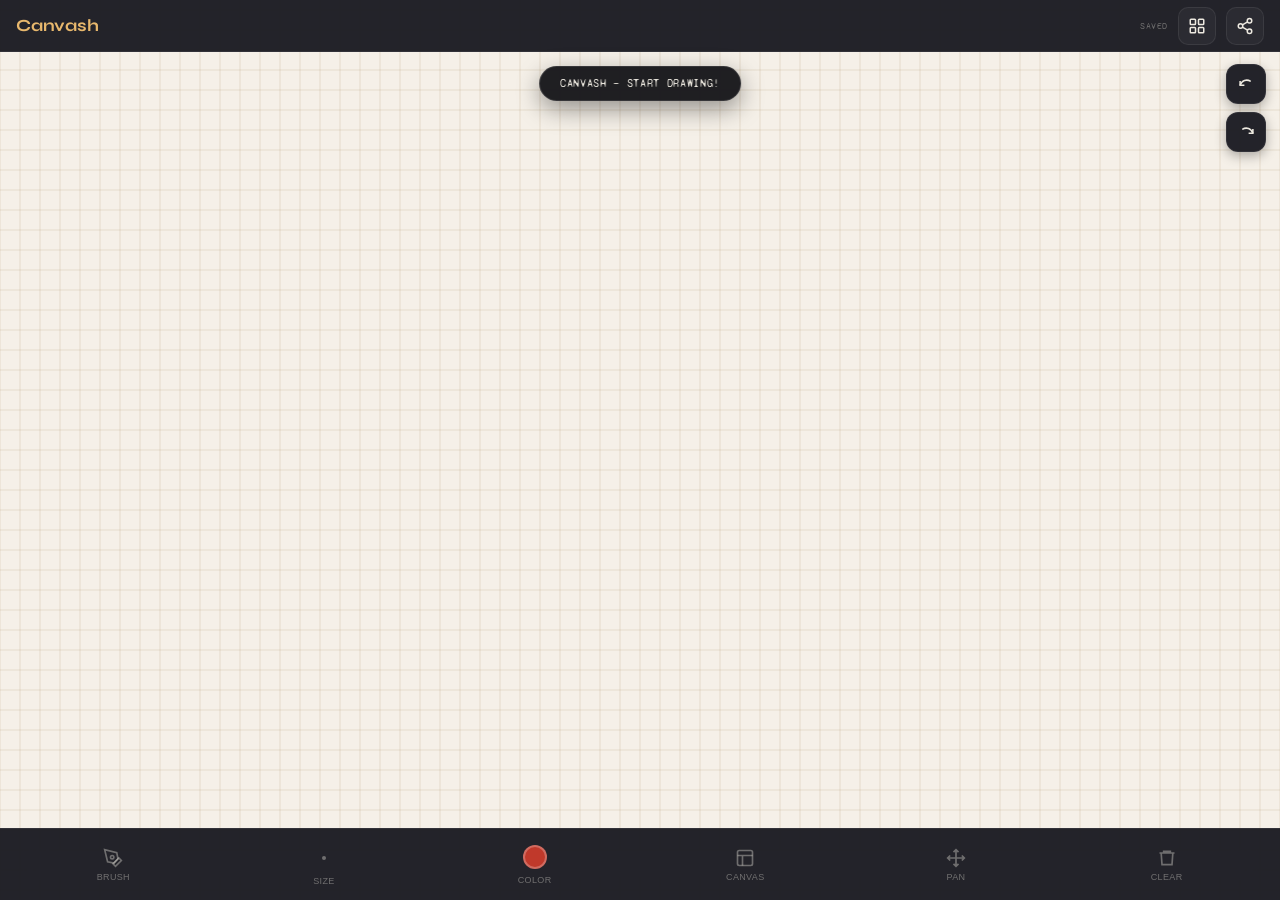
<file: index.html>
<!DOCTYPE html>
<html lang="en">
<head>
<meta charset="UTF-8">
<meta name="viewport" content="width=device-width, initial-scale=1.0, maximum-scale=1.0, user-scalable=no, viewport-fit=cover">
<meta name="description" content="Free mobile drawing app. Sketch, doodle and paint on an infinite canvas — works right in your browser, no install needed.">
<meta name="keywords" content="drawing app, sketch app, mobile drawing, infinite canvas, free drawing tool, online sketchpad, canvash">

<!-- Open Graph — controls how it looks when shared on WhatsApp, Twitter etc -->
<meta property="og:title" content="Canvash — Free Mobile Drawing App">
<meta property="og:description" content="Sketch and paint on an infinite canvas. Free, no install, works on any phone.">
<meta property="og:url" content="https://canvash.openworldregister.com>">
<meta property="og:type" content="website">
<meta property="og:image" content="https://cdn.openworldregister.com/canvash/preview.png">

<!-- Twitter card -->
<meta name="twitter:card" content="summary_large_image">
<meta name="twitter:title" content="Canvash — Free Mobile Drawing App">
<meta name="twitter:description" content="Sketch and paint on an infinite canvas. Free, no install, works on any phone.">
<meta name="mobile-web-app-capable" content="yes">
<meta name="apple-mobile-web-app-capable" content="yes">
<meta name="apple-mobile-web-app-status-bar-style" content="black-translucent">
<meta name="theme-color" content="#141418">

<title>Canvash — Free Mobile Drawing & Sketch App</title>
<script defer src="https://cloud.umami.is/script.js" data-website-id="25f2cac7-93b9-403b-a113-95476281379a"></script>
<link href="https://fonts.googleapis.com/css2?family=Syne:wght@400;500;600;700&family=Syne+Mono&display=swap" rel="stylesheet">
<script async src="https://pagead2.googlesyndication.com/pagead/js/adsbygoogle.js?client=ca-pub-4027347901063259"
     crossorigin="anonymous"></script>
<link rel="stylesheet" href="style.css">
</head>
<body>

<!-- VIEWPORT wrapper - zoom/pan transforms applied here -->
<div id="viewport">
  <canvas id="bgCanvas"></canvas>
  <canvas id="canvasEl"></canvas>
</div>

<!-- ZOOM HUD -->
<div id="zoomHud">
  <button class="zoom-hud-btn" id="zoomOut">&#8722;</button>
  <div class="zoom-sep"></div>
  <div id="zoomLabel">100%</div>
  <div class="zoom-sep"></div>
  <button class="zoom-hud-btn" id="zoomReset" style="font-size:11px;letter-spacing:0.04em;width:48px;">FIT</button>
  <div class="zoom-sep"></div>
  <button class="zoom-hud-btn" id="zoomIn">+</button>
</div>

<!-- TOP BAR -->
<div class="topbar">
  <div class="logo">Canvash</div>
  <div class="save-indicator">
    <div class="save-dot" id="saveDot"></div>
    <span id="saveLabel">Saved</span>
  </div>
  <button class="top-icon-btn" id="btnProjects" title="Projects">
    <svg width="18" height="18" viewBox="0 0 24 24" fill="none" stroke="currentColor" stroke-width="2"><rect x="3" y="3" width="7" height="7" rx="1"/><rect x="14" y="3" width="7" height="7" rx="1"/><rect x="3" y="14" width="7" height="7" rx="1"/><rect x="14" y="14" width="7" height="7" rx="1"/></svg>
  </button>
  <button class="top-icon-btn" id="btnExport" title="Export & Share">
    <svg width="18" height="18" viewBox="0 0 24 24" fill="none" stroke="currentColor" stroke-width="2"><circle cx="18" cy="5" r="3"/><circle cx="6" cy="12" r="3"/><circle cx="18" cy="19" r="3"/><line x1="8.59" y1="13.51" x2="15.42" y2="17.49"/><line x1="15.41" y1="6.51" x2="8.59" y2="10.49"/></svg>
  </button>
</div>

<!-- FLOAT UNDO/REDO -->
<div class="float-actions">
  <button class="float-btn" id="btnUndo">
    <svg width="17" height="17" viewBox="0 0 24 24" fill="none" stroke="currentColor" stroke-width="2.2"><path d="M3 7v6h6"/><path d="M3 13C5.5 6 12 4 18 7.5"/></svg>
  </button>
  <button class="float-btn" id="btnRedo">
    <svg width="17" height="17" viewBox="0 0 24 24" fill="none" stroke="currentColor" stroke-width="2.2"><path d="M21 7v6h-6"/><path d="M21 13C18.5 6 12 4 6 7.5"/></svg>
  </button>
</div>

<!-- BOTTOM TOOLBAR -->
<div class="toolbar">
  <!-- Tool picker -->
  <button class="tb-btn" id="tbTool">
    <svg width="20" height="20" viewBox="0 0 24 24" fill="none" stroke="currentColor" stroke-width="2" id="toolIcon"><path d="M12 19l7-7 3 3-7 7-3-3z"/><path d="M18 13l-1.5-7.5L2 2l3.5 14.5L13 18l5-5z"/><circle cx="11" cy="11" r="2"/></svg>
    <span id="toolLabel">Brush</span>
  </button>

  <!-- Brush size -->
  <button class="tb-btn" id="tbBrush">
    <div class="tb-brush-preview"><div class="tb-brush-dot" id="brushDotPreview"></div></div>
    <span>Size</span>
  </button>

  <!-- Color -->
  <button class="tb-btn" id="tbColor" style="gap:6px">
    <div class="tb-color-preview" id="colorPreview"></div>
    <span>Color</span>
  </button>

  <!-- Background -->
  <button class="tb-btn" id="tbBg">
    <svg width="20" height="20" viewBox="0 0 24 24" fill="none" stroke="currentColor" stroke-width="2"><rect x="3" y="3" width="18" height="18" rx="2"/><path d="M3 9h18M9 21V9"/></svg>
    <span>Canvas</span>
  </button>

  <!-- Pan -->
  <button class="tb-btn" id="tbPan">
    <svg width="20" height="20" viewBox="0 0 24 24" fill="none" stroke="currentColor" stroke-width="2"><path d="M5 9l-3 3 3 3M9 5l3-3 3 3M15 19l-3 3-3-3M19 9l3 3-3 3M2 12h20M12 2v20"/></svg>
    <span>Pan</span>
  </button>

  <!-- Clear -->
  <button class="tb-btn" id="tbClear">
    <svg width="20" height="20" viewBox="0 0 24 24" fill="none" stroke="currentColor" stroke-width="2"><path d="M3 6h18M8 6V4h8v2M19 6l-1 14H6L5 6"/></svg>
    <span>Clear</span>
  </button>
</div>

<!-- ── PANELS ── -->

<!-- Overlay -->
<div class="panel-overlay" id="overlay"></div>

<!-- TOOLS PANEL -->
<div class="slide-panel" id="panelTool">
  <div class="panel-handle"></div>
  <div class="panel-title">Drawing Tool</div>
  <div class="panel-scroll">
    <div class="tools-grid" id="toolsGrid">
      <div class="tool-card active" data-tool="brush">
        <svg width="24" height="24" viewBox="0 0 24 24" fill="none" stroke="currentColor" stroke-width="2"><path d="M12 19l7-7 3 3-7 7-3-3z"/><path d="M18 13l-1.5-7.5L2 2l3.5 14.5L13 18l5-5z"/><circle cx="11" cy="11" r="2"/></svg>
        <span>Brush</span>
      </div>
      <div class="tool-card" data-tool="pen">
        <svg width="24" height="24" viewBox="0 0 24 24" fill="none" stroke="currentColor" stroke-width="2"><path d="M17 3a2.85 2.85 0 114 4L7.5 20.5 2 22l1.5-5.5Z"/></svg>
        <span>Pen</span>
      </div>
      <div class="tool-card" data-tool="marker">
        <svg width="24" height="24" viewBox="0 0 24 24" fill="none" stroke="currentColor" stroke-width="2"><rect x="2" y="9" width="12" height="6" rx="2"/><path d="M14 12h4l3 3-3 3h-4"/></svg>
        <span>Marker</span>
      </div>
      <div class="tool-card" data-tool="eraser">
        <svg width="24" height="24" viewBox="0 0 24 24" fill="none" stroke="currentColor" stroke-width="2"><path d="M20 20H7L3 16l10-10 7 7-1.5 1.5"/><path d="M6.5 17.5l5-5"/></svg>
        <span>Eraser</span>
      </div>
      <div class="tool-card" data-tool="fill">
        <svg width="24" height="24" viewBox="0 0 24 24" fill="none" stroke="currentColor" stroke-width="2"><path d="M19 11l-8-8-8.5 8.5a5.5 5.5 0 007.78 7.78L19 11z"/><path d="M20 23c0-1.5 2.5-4 2.5-4s2.5 2.5 2.5 4a2.5 2.5 0 01-5 0z"/></svg>
        <span>Fill</span>
      </div>
      <div class="tool-card" data-tool="eyedropper">
        <svg width="24" height="24" viewBox="0 0 24 24" fill="none" stroke="currentColor" stroke-width="2"><path d="M2 22l1-1h3l9-9"/><path d="M3 21v-3l9-9"/><path d="m15 6 3.4-3.4a2.1 2.1 0 0 1 3 3L18 9l.4.4a2.1 2.1 0 0 1 0 3l-1.2 1.2a2.1 2.1 0 0 1-3 0L9 8.6"/></svg>
        <span>Pick</span>
      </div>
    </div>
  </div>
</div>

<!-- BRUSH PANEL -->
<div class="slide-panel" id="panelBrush">
  <div class="panel-handle"></div>
  <div class="panel-title">Brush Size</div>
  <div class="panel-scroll">
    <div class="panel-section">
      <div class="section-label">Size</div>
      <div class="brush-row" id="brushRow"></div>
    </div>
    <div class="panel-section">
      <div class="section-label">Opacity</div>
      <div class="slider-row">
        <span class="slider-label">Opacity</span>
        <input type="range" id="opacitySlider" min="5" max="100" value="100">
        <span class="slider-val" id="opacityVal">100%</span>
      </div>
    </div>
  </div>
</div>

<!-- COLORS PANEL -->
<div class="slide-panel" id="panelColor">
  <div class="panel-handle"></div>
  <div class="panel-title">Colors</div>
  <div class="panel-scroll">
    <div class="color-grid" id="colorGrid"></div>
  </div>
</div>

<!-- BACKGROUND PANEL -->
<div class="slide-panel" id="panelBg">
  <div class="panel-handle"></div>
  <div class="panel-title">Canvas Background</div>
  <div class="panel-scroll">
    <div class="bg-grid" id="bgGrid"></div>
  </div>
</div>

<!-- PROJECTS PANEL -->
<div class="slide-panel" id="panelProjects">
  <div class="panel-handle"></div>
  <div class="panel-title">Projects</div>
  <div class="panel-scroll">
    <button class="new-proj-btn" id="newProjBtn">
      <svg width="16" height="16" viewBox="0 0 24 24" fill="none" stroke="currentColor" stroke-width="2.5"><line x1="12" y1="5" x2="12" y2="19"/><line x1="5" y1="12" x2="19" y2="12"/></svg>
      New Project
    </button>
    <div id="projectsList"></div>
  </div>
</div>

<!-- EXPORT PANEL -->
<div class="slide-panel" id="panelExport">
  <div class="panel-handle"></div>
  <div class="panel-title">Export & Share</div>
  <div class="panel-scroll">
    <button class="action-btn accent" id="aExportJpg">
      <div class="ab-icon"><svg width="18" height="18" viewBox="0 0 24 24" fill="none" stroke="currentColor" stroke-width="2"><path d="M21 15v4a2 2 0 01-2 2H5a2 2 0 01-2-2v-4"/><polyline points="7 10 12 15 17 10"/><line x1="12" y1="15" x2="12" y2="3"/></svg></div>
      Save as JPG
    </button>
    <button class="action-btn" id="aExportPng">
      <div class="ab-icon"><svg width="18" height="18" viewBox="0 0 24 24" fill="none" stroke="currentColor" stroke-width="2"><path d="M21 15v4a2 2 0 01-2 2H5a2 2 0 01-2-2v-4"/><polyline points="7 10 12 15 17 10"/><line x1="12" y1="15" x2="12" y2="3"/></svg></div>
      Save as PNG
    </button>
    <button class="action-btn" id="aCopyImg">
      <div class="ab-icon"><svg width="18" height="18" viewBox="0 0 24 24" fill="none" stroke="currentColor" stroke-width="2"><rect x="9" y="9" width="13" height="13" rx="2"/><path d="M5 15H4a2 2 0 01-2-2V4a2 2 0 012-2h9a2 2 0 012 2v1"/></svg></div>
      Copy to Clipboard
    </button>
    <button class="action-btn" id="aShareNative">
      <div class="ab-icon"><svg width="18" height="18" viewBox="0 0 24 24" fill="none" stroke="currentColor" stroke-width="2"><path d="M4 12v8a2 2 0 002 2h12a2 2 0 002-2v-8"/><polyline points="16 6 12 2 8 6"/><line x1="12" y1="2" x2="12" y2="15"/></svg></div>
      Share…
    </button>
    <button class="action-btn" id="aShareTwitter">
      <div class="ab-icon"><svg width="18" height="18" viewBox="0 0 24 24" fill="currentColor"><path d="M18.244 2.25h3.308l-7.227 8.26 8.502 11.24H16.17l-5.214-6.817L4.99 21.75H1.68l7.73-8.835L1.254 2.25H8.08l4.713 6.231zm-1.161 17.52h1.833L7.084 4.126H5.117z"/></svg></div>
      Share to Twitter/X
    </button>
    <button class="action-btn" id="aShareInsta">
      <div class="ab-icon"><svg width="18" height="18" viewBox="0 0 24 24" fill="none" stroke="currentColor" stroke-width="2"><rect x="2" y="2" width="20" height="20" rx="5"/><path d="M16 11.37A4 4 0 1112.63 8 4 4 0 0116 11.37z"/><line x1="17.5" y1="6.5" x2="17.51" y2="6.5"/></svg></div>
      Share to Instagram
    </button>
  </div>
</div>

<div class="toast" id="toast"></div>

<script src="scripts.js"></script>
</body>
</html>
</file>
<file: style.css>
*, *::before, *::after { box-sizing: border-box; margin: 0; padding: 0; -webkit-tap-highlight-color: transparent; }

:root {
  --bg: #141418;
  --surface: rgba(28,28,36,0.97);
  --surface2: rgba(36,36,46,0.98);
  --border: rgba(255,255,255,0.07);
  --text: #ede9e0;
  --muted: rgba(237,233,224,0.38);
  --accent: #e8b86d;
  --accent-soft: rgba(232,184,109,0.14);
  --danger: #e87070;
  --safe-bottom: env(safe-area-inset-bottom, 0px);
  --safe-top: env(safe-area-inset-top, 0px);
  --toolbar-h: 72px;
  --topbar-h: 52px;
}

html, body {
  height: 100%;
  width: 100%;
  overflow: hidden;
  background: var(--bg);
  color: var(--text);
  font-family: 'Syne', sans-serif;
  touch-action: none;
}

/* ── TOP BAR ── */
.topbar {
  position: fixed;
  top: 0; left: 0; right: 0;
  height: calc(var(--topbar-h) + var(--safe-top));
  padding-top: var(--safe-top);
  background: var(--surface);
  border-bottom: 1px solid var(--border);
  display: flex;
  align-items: center;
  padding-left: 16px;
  padding-right: 16px;
  gap: 10px;
  z-index: 50;
  backdrop-filter: blur(20px);
  -webkit-backdrop-filter: blur(20px);
}

.logo {
  font-family: 'Syne', sans-serif;
  font-weight: 700;
  font-size: 17px;
  color: var(--accent);
  letter-spacing: -0.01em;
  flex: 1;
}

.save-indicator {
  display: flex;
  align-items: center;
  gap: 5px;
  font-family: 'Syne Mono', monospace;
  font-size: 9px;
  color: var(--muted);
  letter-spacing: 0.06em;
  text-transform: uppercase;
}
.save-dot {
  width: 5px; height: 5px;
  border-radius: 50%;
  background: #6bcb77;
  opacity: 0;
  transition: opacity 0.3s;
  flex-shrink: 0;
}
.save-dot.on { opacity: 1; animation: blink 1.5s ease-in-out; }
@keyframes blink {
  0%,100%{opacity:1} 50%{opacity:0.3}
}

.top-icon-btn {
  width: 38px; height: 38px;
  border-radius: 10px;
  border: 1px solid var(--border);
  background: rgba(255,255,255,0.04);
  color: var(--text);
  display: flex; align-items: center; justify-content: center;
  cursor: pointer;
  transition: background 0.15s;
  flex-shrink: 0;
}
.top-icon-btn:active { background: rgba(255,255,255,0.12); }

/* ── CANVAS ── */
#viewport {
  position: fixed;
  top: 0; left: 0;
  width: 100%; height: 100%;
  z-index: 0;
  transform-origin: 0 0;
  will-change: transform;
}
#bgCanvas, #canvasEl {
  position: absolute;
  top: 0; left: 0;
  display: block;
  touch-action: none;
}
#bgCanvas { z-index: 0; }
#canvasEl  { z-index: 1; background: transparent; }

/* ── ZOOM HUD ── */
#zoomHud {
  position: fixed;
  bottom: calc(var(--toolbar-h) + var(--safe-bottom) + 12px);
  left: 50%;
  transform: translateX(-50%);
  background: var(--surface);
  border: 1px solid var(--border);
  border-radius: 100px;
  display: flex;
  align-items: center;
  z-index: 45;
  overflow: hidden;
  opacity: 0;
  transition: opacity 0.3s;
  pointer-events: none;
  backdrop-filter: blur(12px);
  -webkit-backdrop-filter: blur(12px);
  box-shadow: 0 4px 16px rgba(0,0,0,0.4);
}
#zoomHud.visible { opacity: 1; pointer-events: all; }
.zoom-hud-btn {
  width: 40px; height: 36px;
  border: none;
  background: transparent;
  color: var(--text);
  font-size: 20px;
  display: flex; align-items: center; justify-content: center;
  cursor: pointer;
  transition: background 0.15s;
  font-family: 'Syne Mono', monospace;
}
.zoom-hud-btn:active { background: rgba(255,255,255,0.1); }
#zoomLabel {
  font-family: 'Syne Mono', monospace;
  font-size: 11px;
  color: var(--accent);
  letter-spacing: 0.06em;
  padding: 0 4px;
  min-width: 46px;
  text-align: center;
}
.zoom-sep {
  width: 1px; height: 20px;
  background: var(--border);
  flex-shrink: 0;
}

/* ── BOTTOM TOOLBAR ── */
.toolbar {
  position: fixed;
  bottom: 0; left: 0; right: 0;
  height: calc(var(--toolbar-h) + var(--safe-bottom));
  padding-bottom: var(--safe-bottom);
  background: var(--surface);
  border-top: 1px solid var(--border);
  display: flex;
  align-items: center;
  justify-content: space-around;
  padding-left: 8px;
  padding-right: 8px;
  z-index: 50;
  backdrop-filter: blur(20px);
  -webkit-backdrop-filter: blur(20px);
}

.tb-btn {
  display: flex;
  flex-direction: column;
  align-items: center;
  justify-content: center;
  gap: 4px;
  width: 52px;
  height: 52px;
  border-radius: 14px;
  border: 1.5px solid transparent;
  background: transparent;
  color: var(--muted);
  cursor: pointer;
  transition: all 0.15s;
  position: relative;
  flex-shrink: 0;
}
.tb-btn span {
  font-size: 9px;
  letter-spacing: 0.04em;
  font-weight: 500;
  text-transform: uppercase;
}
.tb-btn.active {
  background: var(--accent-soft);
  border-color: var(--accent);
  color: var(--accent);
}
.tb-btn:active { transform: scale(0.92); }

/* Color preview in toolbar */
.tb-color-preview {
  width: 24px; height: 24px;
  border-radius: 50%;
  border: 2px solid rgba(255,255,255,0.25);
  flex-shrink: 0;
}

/* Brush size preview */
.tb-brush-preview {
  width: 28px; height: 28px;
  display: flex; align-items: center; justify-content: center;
}
.tb-brush-dot {
  border-radius: 50%;
  background: var(--muted);
  transition: all 0.15s;
}
.tb-btn.active .tb-brush-dot { background: var(--accent); }

/* ── SLIDE PANELS ── */
.panel-overlay {
  position: fixed; inset: 0;
  background: rgba(0,0,0,0);
  z-index: 80;
  pointer-events: none;
  transition: background 0.3s;
}
.panel-overlay.open {
  background: rgba(0,0,0,0.5);
  pointer-events: all;
}

.slide-panel {
  position: fixed;
  left: 0; right: 0;
  bottom: 0;
  background: var(--surface2);
  border-radius: 20px 20px 0 0;
  border: 1px solid var(--border);
  border-bottom: none;
  z-index: 90;
  transform: translateY(100%);
  transition: transform 0.35s cubic-bezier(0.32,0.72,0,1);
  max-height: 82vh;
  overflow: hidden;
  display: flex;
  flex-direction: column;
}
.slide-panel.open { transform: translateY(0); }

.panel-handle {
  width: 36px; height: 4px;
  background: rgba(255,255,255,0.15);
  border-radius: 2px;
  margin: 12px auto 0;
  flex-shrink: 0;
}

.panel-title {
  font-size: 15px;
  font-weight: 600;
  letter-spacing: -0.01em;
  padding: 12px 20px 16px;
  flex-shrink: 0;
  color: var(--text);
}

.panel-scroll {
  overflow-y: auto;
  -webkit-overflow-scrolling: touch;
  padding: 0 16px calc(16px + var(--safe-bottom));
  flex: 1;
}
.panel-scroll::-webkit-scrollbar { display: none; }

/* Section inside panel */
.panel-section { margin-bottom: 24px; }
.section-label {
  font-family: 'Syne Mono', monospace;
  font-size: 9px;
  letter-spacing: 0.12em;
  text-transform: uppercase;
  color: var(--muted);
  margin-bottom: 12px;
}

/* ── TOOLS PANEL ── */
.tools-grid {
  display: grid;
  grid-template-columns: repeat(3, 1fr);
  gap: 10px;
}
.tool-card {
  height: 70px;
  border-radius: 14px;
  border: 1.5px solid var(--border);
  background: rgba(255,255,255,0.03);
  display: flex; flex-direction: column;
  align-items: center; justify-content: center;
  gap: 6px;
  cursor: pointer;
  transition: all 0.15s;
  color: var(--muted);
}
.tool-card span {
  font-size: 10px;
  font-weight: 500;
  letter-spacing: 0.05em;
  text-transform: uppercase;
}
.tool-card.active {
  background: var(--accent-soft);
  border-color: var(--accent);
  color: var(--accent);
}
.tool-card:active { transform: scale(0.95); }

/* ── BRUSH PANEL ── */
.brush-row {
  display: flex;
  align-items: center;
  justify-content: space-between;
  gap: 8px;
  padding: 4px 0;
}
.brush-option {
  flex: 1;
  height: 60px;
  border-radius: 14px;
  border: 1.5px solid var(--border);
  background: rgba(255,255,255,0.03);
  display: flex; align-items: center; justify-content: center;
  cursor: pointer;
  transition: all 0.15s;
}
.brush-option.active {
  background: var(--accent-soft);
  border-color: var(--accent);
}
.brush-option:active { transform: scale(0.95); }
.brush-pip {
  border-radius: 50%;
  background: var(--muted);
  transition: background 0.15s;
}
.brush-option.active .brush-pip { background: var(--accent); }

.slider-row {
  display: flex; align-items: center; gap: 14px;
  padding: 6px 0;
}
.slider-label {
  font-family: 'Syne Mono', monospace;
  font-size: 10px;
  letter-spacing: 0.06em;
  text-transform: uppercase;
  color: var(--muted);
  width: 56px;
  flex-shrink: 0;
}
.slider-val {
  font-family: 'Syne Mono', monospace;
  font-size: 11px;
  color: var(--accent);
  width: 36px;
  text-align: right;
  flex-shrink: 0;
}
input[type=range] {
  flex: 1;
  -webkit-appearance: none;
  height: 4px;
  border-radius: 2px;
  background: rgba(255,255,255,0.1);
  outline: none;
  cursor: pointer;
}
input[type=range]::-webkit-slider-thumb {
  -webkit-appearance: none;
  width: 22px; height: 22px;
  border-radius: 50%;
  background: var(--accent);
  border: 3px solid var(--bg);
  box-shadow: 0 0 0 1.5px var(--accent);
  cursor: pointer;
}

/* ── COLORS PANEL ── */
.color-grid {
  display: grid;
  grid-template-columns: repeat(5, 1fr);
  gap: 10px;
}
.color-swatch {
  aspect-ratio: 1;
  border-radius: 12px;
  cursor: pointer;
  border: 2.5px solid transparent;
  transition: transform 0.15s, border-color 0.15s, box-shadow 0.15s;
  position: relative;
}
.color-swatch:active { transform: scale(0.9); }
.color-swatch.active {
  border-color: #fff;
  box-shadow: 0 0 0 1px rgba(255,255,255,0.3), 0 6px 16px rgba(0,0,0,0.5);
  transform: scale(1.06);
}
.color-name {
  position: absolute;
  bottom: calc(100% + 6px);
  left: 50%; transform: translateX(-50%);
  background: rgba(0,0,0,0.85);
  color: #fff;
  font-size: 9px;
  letter-spacing: 0.05em;
  white-space: nowrap;
  padding: 3px 8px;
  border-radius: 6px;
  pointer-events: none;
  opacity: 0;
  transition: opacity 0.2s;
  font-family: 'Syne Mono', monospace;
  text-transform: uppercase;
}
.color-swatch.show-name .color-name { opacity: 1; }

/* ── BACKGROUNDS ── */
.bg-grid {
  display: grid;
  grid-template-columns: repeat(2, 1fr);
  gap: 10px;
}
.bg-option {
  height: 72px;
  border-radius: 14px;
  border: 2px solid transparent;
  cursor: pointer;
  display: flex; align-items: flex-end;
  padding: 8px 10px;
  font-family: 'Syne Mono', monospace;
  font-size: 9px;
  letter-spacing: 0.08em;
  text-transform: uppercase;
  transition: all 0.18s;
  position: relative;
  overflow: hidden;
}
.bg-option:active { transform: scale(0.97); }
.bg-option.active { border-color: var(--accent); }
.bg-option.active::after {
  content: '';
  position: absolute;
  top: 8px; right: 8px;
  width: 14px; height: 14px;
  border-radius: 50%;
  background: var(--accent);
  box-shadow: 0 0 0 2px rgba(0,0,0,0.5);
}

/* ── PROJECTS PANEL ── */
.project-card {
  display: flex; align-items: center; gap: 12px;
  padding: 12px;
  border-radius: 14px;
  border: 1px solid var(--border);
  background: rgba(255,255,255,0.02);
  cursor: pointer;
  margin-bottom: 8px;
  transition: background 0.15s;
}
.project-card:active { background: rgba(255,255,255,0.07); }
.project-card.current { border-color: var(--accent); background: var(--accent-soft); }
.project-thumb {
  width: 56px; height: 44px;
  border-radius: 8px;
  background: rgba(255,255,255,0.05);
  flex-shrink: 0;
  overflow: hidden;
}
.project-thumb img { width: 100%; height: 100%; object-fit: cover; }
.project-info { flex: 1; min-width: 0; }
.project-name { font-size: 13px; font-weight: 600; letter-spacing: -0.01em; }
.project-time {
  font-family: 'Syne Mono', monospace;
  font-size: 9px;
  color: var(--muted);
  margin-top: 2px;
  letter-spacing: 0.05em;
}
.project-del {
  width: 32px; height: 32px;
  border-radius: 8px;
  border: none;
  background: transparent;
  color: var(--muted);
  display: flex; align-items: center; justify-content: center;
  cursor: pointer;
  transition: all 0.15s;
  flex-shrink: 0;
}
.project-del:active { background: rgba(232,112,112,0.15); color: var(--danger); }

.new-proj-btn {
  width: 100%;
  height: 52px;
  border-radius: 14px;
  border: 1.5px dashed rgba(232,184,109,0.3);
  background: transparent;
  color: var(--accent);
  font-family: 'Syne', sans-serif;
  font-size: 13px;
  font-weight: 600;
  letter-spacing: 0.02em;
  cursor: pointer;
  display: flex; align-items: center; justify-content: center; gap: 8px;
  margin-bottom: 12px;
  transition: all 0.15s;
}
.new-proj-btn:active { background: var(--accent-soft); border-style: solid; }

.empty-state {
  text-align: center;
  padding: 24px 0;
  font-family: 'Syne Mono', monospace;
  font-size: 10px;
  color: var(--muted);
  letter-spacing: 0.06em;
  line-height: 1.8;
}

/* ── EXPORT/SHARE PANEL ── */
.action-btn {
  width: 100%;
  height: 56px;
  border-radius: 14px;
  border: 1.5px solid var(--border);
  background: rgba(255,255,255,0.03);
  color: var(--text);
  font-family: 'Syne', sans-serif;
  font-size: 14px;
  font-weight: 600;
  letter-spacing: -0.01em;
  cursor: pointer;
  display: flex; align-items: center; gap: 14px;
  padding: 0 18px;
  margin-bottom: 10px;
  transition: all 0.15s;
}
.action-btn:active { background: rgba(255,255,255,0.08); transform: scale(0.98); }
.action-btn.accent {
  background: var(--accent-soft);
  border-color: var(--accent);
  color: var(--accent);
}
.action-btn .ab-icon {
  width: 36px; height: 36px;
  border-radius: 10px;
  background: rgba(255,255,255,0.07);
  display: flex; align-items: center; justify-content: center;
  flex-shrink: 0;
}
.action-btn.accent .ab-icon { background: rgba(232,184,109,0.2); }

/* ── FLOATING UNDO/REDO ── */
.float-actions {
  position: fixed;
  top: calc(var(--topbar-h) + var(--safe-top) + 12px);
  right: 14px;
  display: flex;
  flex-direction: column;
  gap: 8px;
  z-index: 40;
}
.float-btn {
  width: 40px; height: 40px;
  border-radius: 12px;
  border: 1px solid var(--border);
  background: var(--surface);
  color: var(--text);
  display: flex; align-items: center; justify-content: center;
  cursor: pointer;
  backdrop-filter: blur(12px);
  -webkit-backdrop-filter: blur(12px);
  transition: all 0.15s;
  box-shadow: 0 4px 12px rgba(0,0,0,0.3);
}
.float-btn:active { transform: scale(0.88); background: rgba(255,255,255,0.12); }

/* ── TOAST ── */
.toast {
  position: fixed;
  top: calc(var(--topbar-h) + var(--safe-top) + 14px);
  left: 50%;
  transform: translateX(-50%) translateY(-8px);
  background: rgba(20,20,24,0.95);
  border: 1px solid rgba(255,255,255,0.1);
  color: var(--text);
  font-family: 'Syne Mono', monospace;
  font-size: 11px;
  letter-spacing: 0.06em;
  text-transform: uppercase;
  padding: 10px 20px;
  border-radius: 100px;
  z-index: 200;
  opacity: 0;
  transition: all 0.3s cubic-bezier(0.34,1.56,0.64,1);
  pointer-events: none;
  white-space: nowrap;
  backdrop-filter: blur(12px);
  box-shadow: 0 8px 24px rgba(0,0,0,0.4);
}
.toast.show {
  opacity: 1;
  transform: translateX(-50%) translateY(0);
}
</file>
